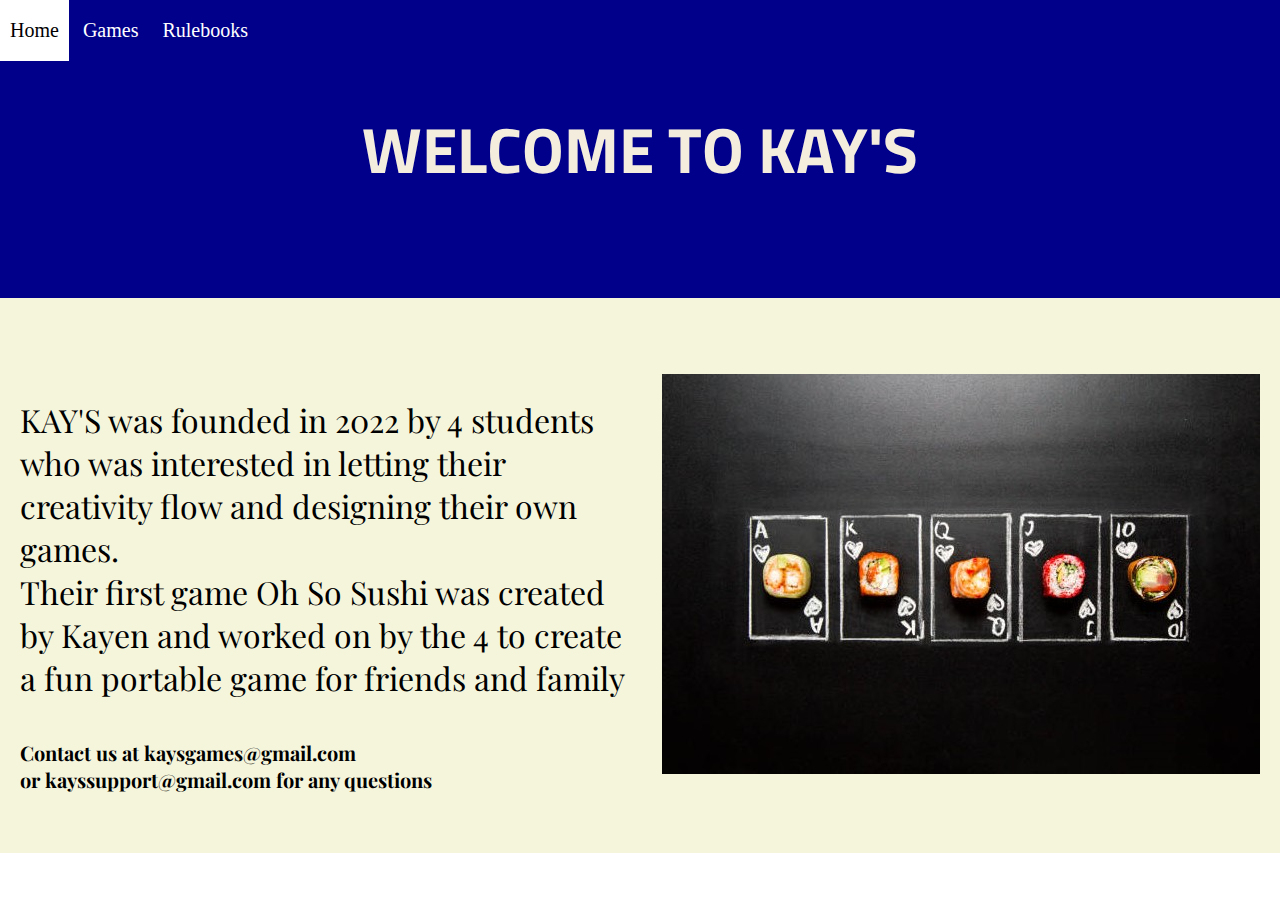
<file: index.html>
<!DOCTYPE html>
<html lang="en">

<head>
	<title>ASG1</title>
	<meta charset="UTF-8">
	<link rel="stylesheet" href="stylesheet.css">
	<link rel="preconnect" href="https://fonts.googleapis.com">

	<div class="fonts">
		<link rel="preconnect" href="https://fonts.googleapis.com">
		<link rel="preconnect" href="https://fonts.gstatic.com" crossorigin>
		<link href="https://fonts.googleapis.com/css2?family=Titillium+Web:ital,wght@1,700&display=swap"
			rel="stylesheet">
		<link rel="preconnect" href="https://fonts.gstatic.com" crossorigin>
		<link
			href="https://fonts.googleapis.com/css2?family=Oswald:wght@300&family=Playfair+Display:ital,wght@1,500&family=Roboto+Mono:wght@300&display=swap"
			rel="stylesheet">
	</div>

</head>

<body>
	<div class="box-area">
		<header>
			<nav>
				<a href="index.html">Home</a>
				<a href="games.html">Games</a>
				<a href="rb.html">Rulebooks</a>
			</nav>
		</header>
	</div>

	<div>
		<h1>WELCOME TO KAY'S</h1>
	</div>

	<div class="box1">

		<div class="text">
			<p>
				KAY'S was founded in 2022 by 4 students who was interested in letting their creativity flow
				and designing their own games. <br>Their first game Oh So Sushi was created by Kayen and worked
				on by the 4 to create a fun portable game for friends and family
			</p>
			<h5> Contact us at kaysgames@gmail.com <br> or kayssupport@gmail.com for any questions</h5>
		</div>
		<div class="image">
			<img src="image/sushicard.jpg" alt="Sushi Cards">
		</div>
	</div>



</body>

</html>
</file>
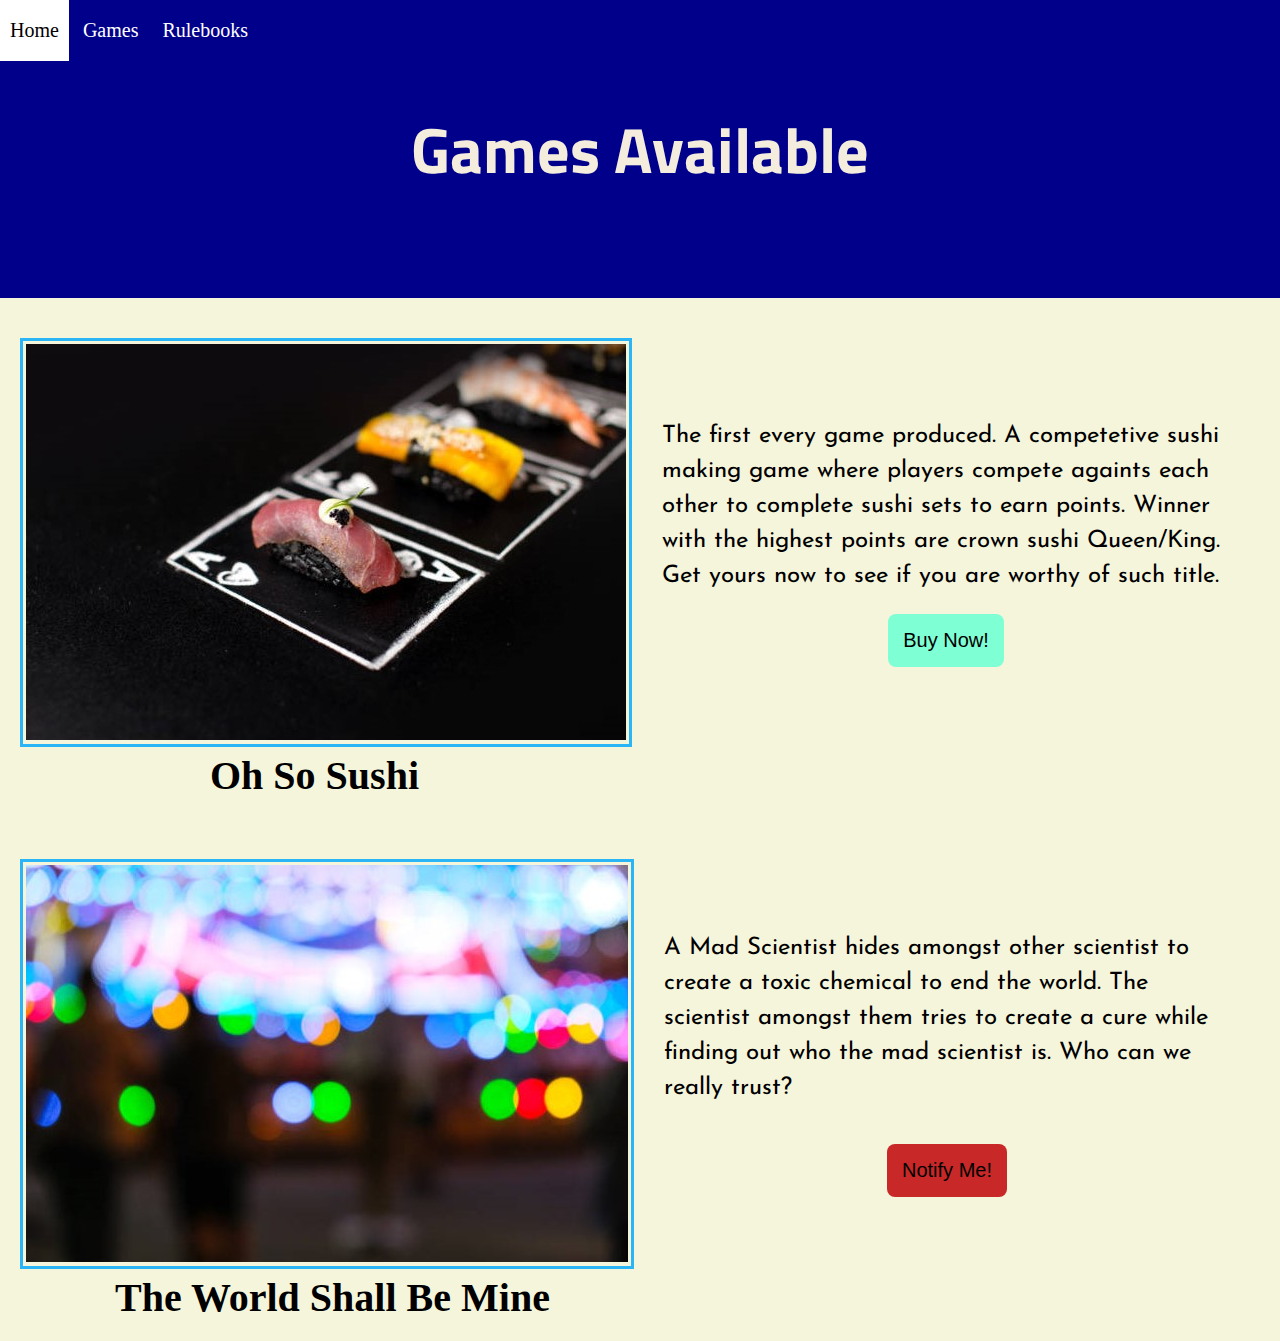
<file: games.html>
<!DOCTYPE html>
<html>
<meta charset="utf-8">
<meta name="viewport" content="width=device-width, initial-scale=1">

<head>
    <link rel="stylesheet" href="stylesheet.css" type="text/css">
    <div class="fonts">
        <link rel="preconnect" href="https://fonts.googleapis.com">
        <link rel="preconnect" href="https://fonts.gstatic.com" crossorigin>
        <link
            href="https://fonts.googleapis.com/css2?family=Josefin+Sans:ital@1&family=Titillium+Web:ital,wght@1,700&display=swap"
            rel="stylesheet">
    </div>
</head>

<body>
    <div class="box-area">
        <header>
            <nav>
                <a href="index.html">Home</a>
                <a href="games.html">Games</a>
                <a href="rb.html">Rulebooks</a>
            </nav>
        </header>
    </div>
    <div>
        <h1>Games Available</h1>
    </div>
    <div class="box2">
        <div class="image">
            <img src="image/sushigame.jpg" alt="Sushi Game Picture">
        </div>
        <div class="box2-5">
            <div class="text">
                <p>
                    The first every game produced. A competetive sushi making game where players
                    compete againts each other to complete sushi sets to earn points. Winner with
                    the highest points are crown sushi Queen/King. Get yours now to see if you are
                    worthy of such title.
                </p>
            </div>

            <div class="but">
                <button type="button">Buy Now!</button>
            </div>
        </div>

    </div>

    <div class="OSS">
        <h4>Oh So Sushi</h4>
    </div>

    <div class="box3">
        <div class="image">
            <img src="image/blurred.jpg" alt="game coming soon">
        </div>
        <div class="box3-5">
            <div class="text">
                <p>
                    A Mad Scientist hides amongst other scientist to create a toxic chemical to end the world.
                    The scientist amongst them tries to create a cure while finding out who the mad scientist is.
                    Who can we really trust?
                </p>
            </div>
            <br>
            <div class="ton">
                <button type="button">Notify Me!</button>
            </div>
        </div>

    </div>
    <div class="MS">
        <h4>The World Shall Be Mine</h4>
    </div>
</body>
</file>
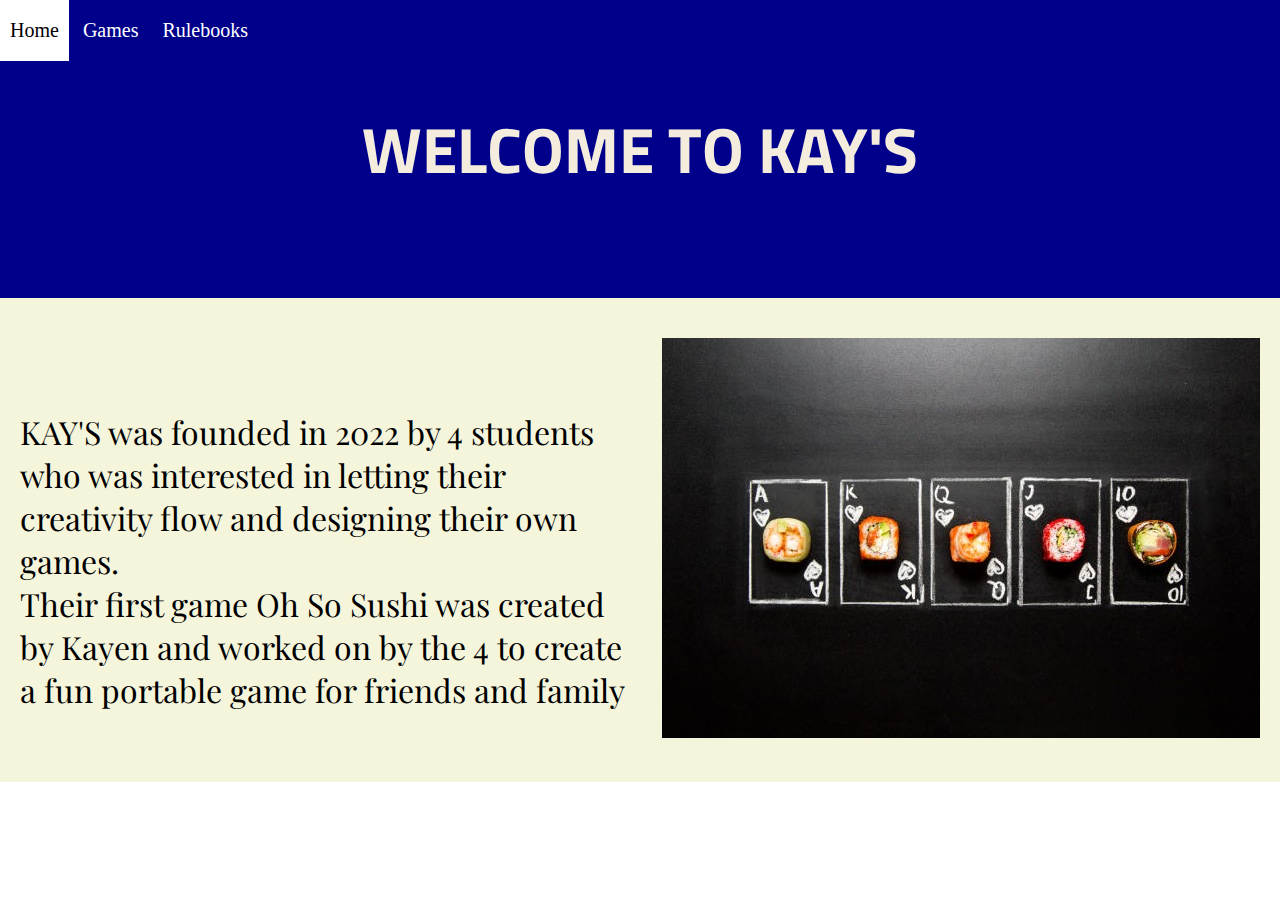
<file: nav.html>
<!DOCTYPE html>
<html lang="en">

<head>
	<title>ASG1</title>
	<meta charset="UTF-8">
	<link rel="stylesheet" href="stylesheet.css">
	<link rel="preconnect" href="https://fonts.googleapis.com">

	<div class="fonts">
		<link rel="preconnect" href="https://fonts.googleapis.com">
		<link rel="preconnect" href="https://fonts.gstatic.com" crossorigin>
		<link href="https://fonts.googleapis.com/css2?family=Titillium+Web:ital,wght@1,700&display=swap"
			rel="stylesheet">
		<link rel="preconnect" href="https://fonts.gstatic.com" crossorigin>
		<link
			href="https://fonts.googleapis.com/css2?family=Oswald:wght@300&family=Playfair+Display:ital,wght@1,500&family=Roboto+Mono:wght@300&display=swap"
			rel="stylesheet">
	</div>

</head>

<body>
	<div class="box-area">
		<header>
			<nav>
				<a href="nav.html">Home</a>
				<a href="games.html">Games</a>
				<a href="rb.html">Rulebooks</a>
			</nav>
		</header>
	</div>

	<div>
		<h1>WELCOME TO KAY'S</h1>
	</div>

	<div class="box1">

		<div class="text">
			<p>
				KAY'S was founded in 2022 by 4 students who was interested in letting their creativity flow
				and designing their own games. <br>Their first game Oh So Sushi was created by Kayen and worked
				on by the 4 to create a fun portable game for friends and family
			</p>
		</div>
		<div class="image">
			<img src="sushicard.jpg" alt="Sushi Cards">
		</div>
	</div>



</body>

</html>
</file>
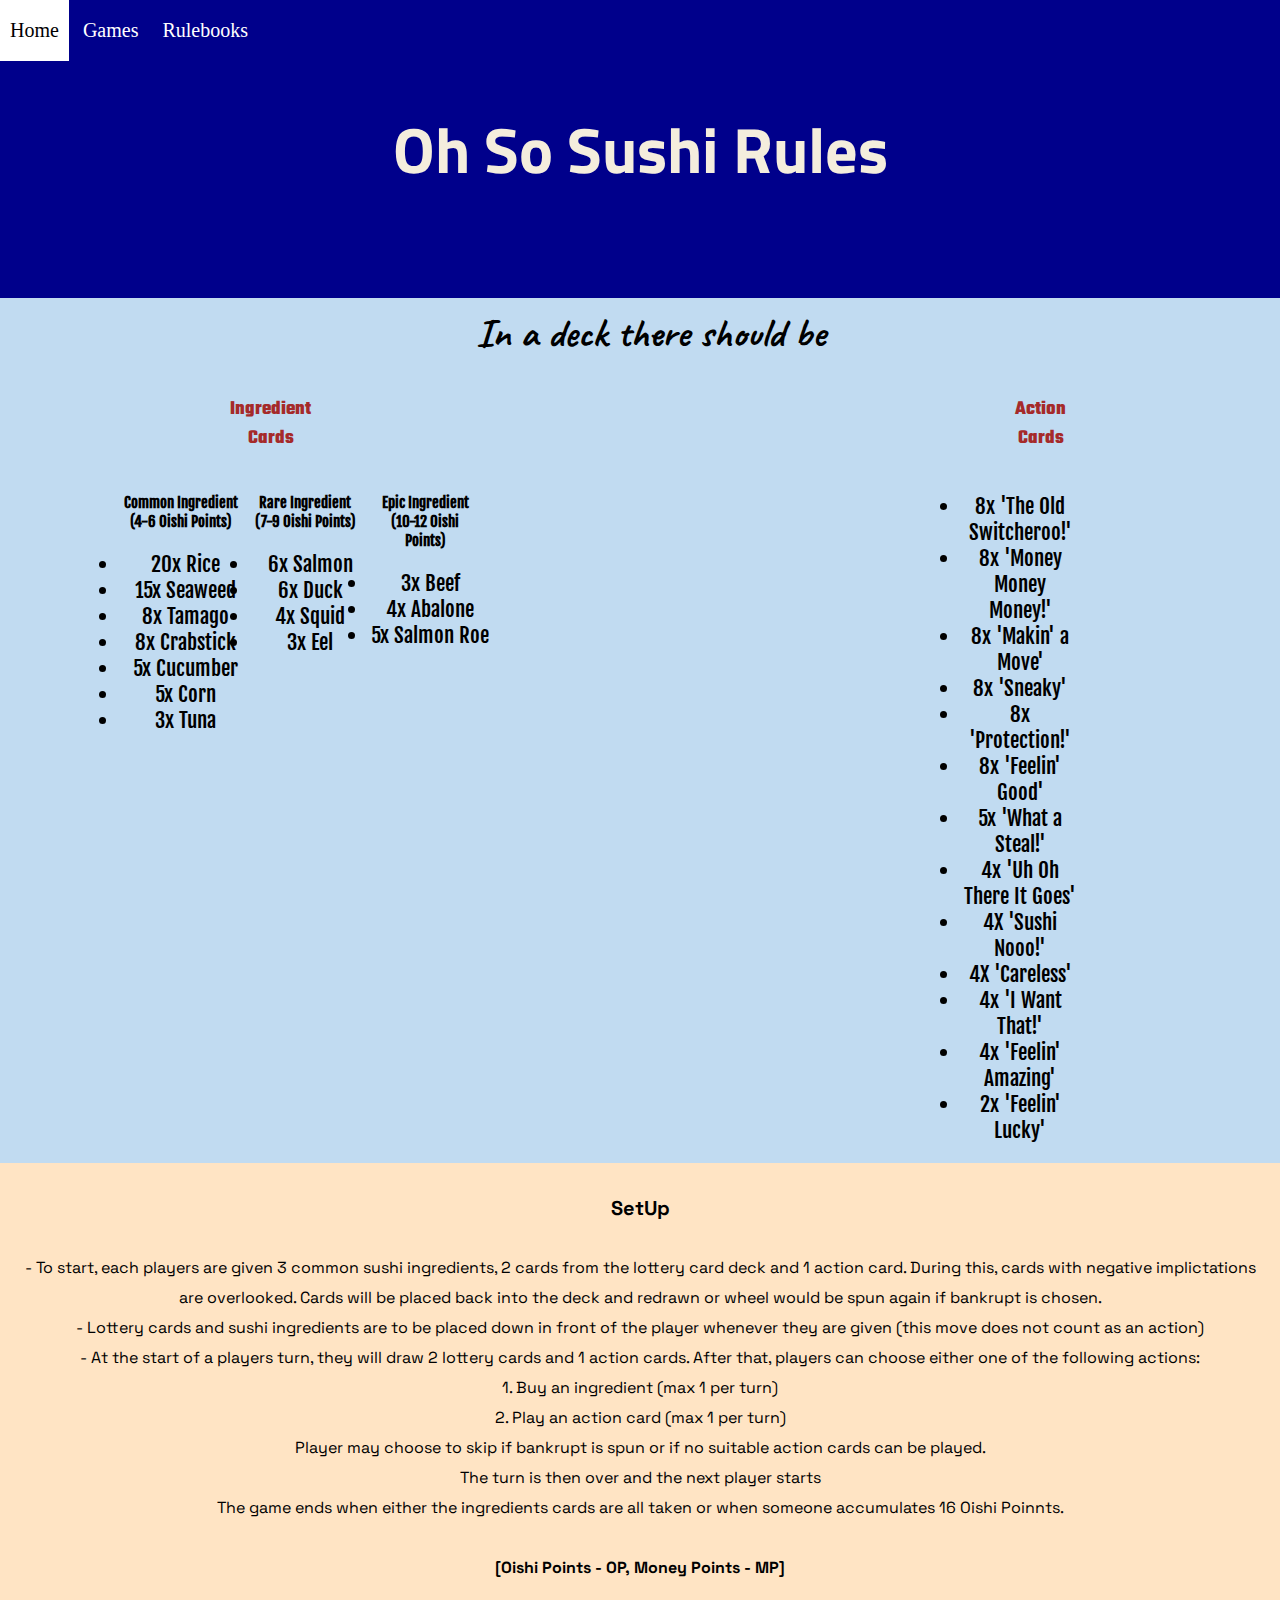
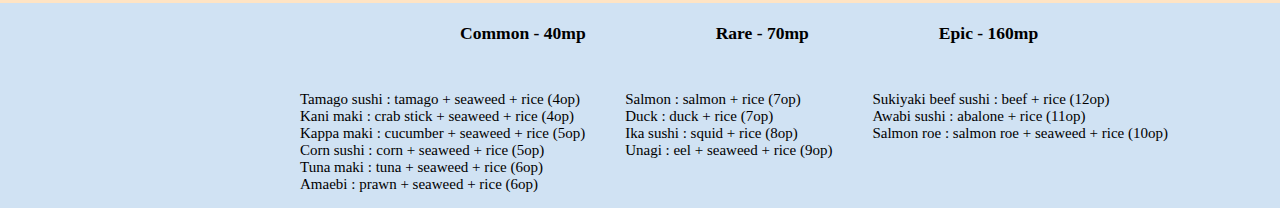
<file: rb.html>
<html>
<meta charset="utf-8">
<meta name="viewport" content="width=device-width, initial-scale=1">

<head>
    <link rel="stylesheet" href="stylesheet.css" type="text/css">
    <div class="fonts">
        <div class="fonts">
            <link rel="preconnect" href="https://fonts.googleapis.com">
            <link rel="preconnect" href="https://fonts.gstatic.com" crossorigin>
            <link href="https://fonts.googleapis.com/css2?family=Titillium+Web:ital,wght@1,700&display=swap"
                rel="stylesheet">
            <link rel="preconnect" href="https://fonts.googleapis.com">
            <link rel="preconnect" href="https://fonts.gstatic.com" crossorigin>
            <link href="https://fonts.googleapis.com/css2?family=Fjalla+One&display=swap" rel="stylesheet">
            <link rel="preconnect" href="https://fonts.googleapis.com">
            <link rel="preconnect" href="https://fonts.gstatic.com" crossorigin>
            <link href="https://fonts.googleapis.com/css2?family=Teko:wght@300&display=swap" rel="stylesheet">
            <link rel="preconnect" href="https://fonts.googleapis.com">
            <link rel="preconnect" href="https://fonts.gstatic.com" crossorigin>
            <link href="https://fonts.googleapis.com/css2?family=Caveat:wght@500&display=swap" rel="stylesheet">
            <link rel="preconnect" href="https://fonts.googleapis.com">
            <link rel="preconnect" href="https://fonts.gstatic.com" crossorigin>
            <link href="https://fonts.googleapis.com/css2?family=Space+Grotesk:wght@500&display=swap" rel="stylesheet">
        </div>
</head>

<body>
    <div class="box-area">
        <header>
            <nav>
                <a href="index.html">Home</a>
                <a href="games.html">Games</a>
                <a href="rb.html">Rulebooks</a>
            </nav>
        </header>
    </div>
    <div>
        <h1>Oh So Sushi Rules</h1>
    </div>
    <div class="ingdeck">
        <h2>In a deck there should be</h2>
        <br>
        <div class="card">
            <div class="ingcard">
                <h5>Ingredient Cards</h5>
            </div>
            <div class="actcards">
                <h5>Action Cards</h5>
            </div>

        </div>
        <ul>
            <div class="ing">
                <div class="com">
                    <h6>Common Ingredient (4-6 Oishi Points)</h6>
                    <li>20x Rice</li>
                    <li>15x Seaweed</li>
                    <li>8x Tamago</li>
                    <li>8x Crabstick</li>
                    <li>5x Cucumber</li>
                    <li>5x Corn</li>
                    <li>3x Tuna</li>
                </div>

                <div class="rare">
                    <h6>Rare Ingredient (7-9 Oishi Points)</h6>
                    <li>6x Salmon</li>
                    <li>6x Duck</li>
                    <li>4x Squid</li>
                    <li>3x Eel</li>
                </div>

                <div class="epic">
                    <h6>Epic Ingredient (10-12 Oishi Points)</h6>
                    <li>3x Beef</li>
                    <li>4x Abalone</li>
                    <li>5x Salmon Roe</li>
                </div>

            </div>

            <div class="actcard">
                <li>8x 'The Old Switcheroo!'</li>
                <li>8x 'Money Money Money!'</li>
                <li>8x 'Makin' a Move'</li>
                <li>8x 'Sneaky'</li>
                <li>8x 'Protection!'</li>
                <li>8x 'Feelin' Good'</li>
                <li>5x 'What a Steal!'</li>
                <li>4x 'Uh Oh There It Goes'</li>
                <li>4X 'Sushi Nooo!'</li>
                <li>4X 'Careless'</li>
                <li>4x 'I Want That!'</li>
                <li>4x 'Feelin' Amazing'</li>
                <li>2x 'Feelin' Lucky'</li>
            </div>

        </ul>
    </div>


    <div class="setup">
        <br>
        <h5>SetUp</h5>
        <br>
        <p>- To start, each players are given 3 common sushi ingredients, 2 cards from the lottery card deck and 1
            action
            card.
            During this, cards with negative implictations are overlooked. Cards will be placed back into the deck and
            redrawn or wheel would be
            spun again if bankrupt is chosen.
            <br>- Lottery cards and sushi ingredients are to be placed down in front of the player whenever they are
            given
            (this move does not count
            as an action)
            <br>- At the start of a players turn, they will draw 2 lottery cards and 1 action cards. After that, players
            can
            choose either one of
            the following actions:
            <br> 1. Buy an ingredient (max 1 per turn)
            <br> 2. Play an action card (max 1 per turn)
            <br> Player may choose to skip if bankrupt is spun or if no suitable action cards can be played.
            <br> The turn is then over and the next player starts
            <br> The game ends when either the ingredients cards are all taken or when someone accumulates 16 Oishi
            Poinnts.
        </p>
        <br>
        <h4>[Oishi Points - OP, Money Points - MP]</h4>
    </div>

    <div class="menu">
        <p>
        <div class="na">
            <br>
            <h3>Common - 40mp</h3>
            <br>
            <h3>Rare - 70mp</h3>
            <br>
            <h3>Epic - 160mp</h3>
        </div>

        <div class="mn">
            <div>
                <br>Tamago sushi : tamago + seaweed + rice (4op)
                <br>Kani maki : crab stick + seaweed + rice (4op)
                <br> Kappa maki : cucumber + seaweed + rice (5op)
                <br>Corn sushi : corn + seaweed + rice (5op)
                <br>Tuna maki : tuna + seaweed + rice (6op)
                <br>Amaebi : prawn + seaweed + rice (6op)
            </div>

            <div>
                <br>Salmon : salmon + rice (7op)
                <br>Duck : duck + rice (7op)
                <br>Ika sushi : squid + rice (8op)
                <br>Unagi : eel + seaweed + rice (9op)
            </div>


            <div>
                <br>Sukiyaki beef sushi : beef + rice (12op)
                <br>Awabi sushi : abalone + rice (11op)
                <br>Salmon roe : salmon roe + seaweed + rice (10op)
            </div>
        </div>


        </p>
    </div>

</body>
</file>
<file: stylesheet.css>
@charset "UTF-8";
/* CSS Document */

* {
	margin: 0;
	padding: 0;
}

body {
	text-align: center;
}

.box1 .text {
	padding-right: 20px;
	padding-bottom: 20px;
	font-family: 'Playfair Display', serif;
}

header {
	width: 100%;
	height: 60px;
	background-color: darkblue;
	position: fixed;
	float: left;
}

nav {
	float: left;
	line-height: 60px;
}

nav a {
	text-decoration: none;
	font-size: 20px;
	color: white;
	padding: 20px 10px;
}

nav a:hover {
	background-color: white;
	color: black;
}

/*index.html*/
h1 {
	color: rgb(244, 237, 221);
	background-color: darkblue;
	padding-top: 100px;
	padding-bottom: 100px;
	font-size: 400%;
	font-family: 'Titillium Web', sans-serif;
}

.box1 {
	display: flex;
	align-items: center;
	padding-top: 40px;
	padding-bottom: 40px;
	padding-right: 20px;
	padding-left: 20px;
	background-color: beige;
}

.box1 .image {
	text-align: right;
}

.box1 .text {
	text-align: left;
	justify-content: center;
	flex: 50%;
	font-size: 200%;
	padding-top: 60px;

}

.box1 .text h5 {
	font-size: 20px;
	padding-top: 40px;
}

/*games.html*/
.OSS h4 {
	text-align: left;
	padding-left: 210px;
	padding-bottom: 20px;
	font-size: 40px;
	background-color: beige;
}

.MS {
	text-align: left;
	padding-left: 115px;
	padding-bottom: 20px;
	font-size: 40px;
	background-color: beige;
}

.box2,
.box3 {
	display: flex;
	align-items: center;
	padding-top: 40px;
	padding-bottom: 5px;
	padding-right: 20px;
	padding-left: 20px;
	background-color: beige;
}

.box2 .image,
.box3 .image {
	text-align: left;
	padding-top: 3px;
	padding-left: 3px;
	padding-right: 3px;
	border: 3px solid rgb(41, 181, 246);
}

.box2 .text,
.box3 .text {
	text-align: left;
	justify-content: center;
	font-family: 'Josefin Sans', sans-serif;
	flex: 50%;
	font-size: 150%;
	padding-left: 30px;
	padding-right: 30px;
	padding-bottom: 20px;
	line-height: 35px;
	font-family: 'Josefin Sans', sans-serif;
}

.but button {
	font-size: 20px;
	background-color: aquamarine;
	padding: 15px;
	border: none;
	border-radius: 8px;
}

.ton button {
	font-size: 20px;
	background-color: rgb(200, 40, 40);
	padding: 15px;
	border: none;
	border-radius: 8px;
}

button:hover {
	background-color: lightgray;
}

/*rb.html*/
.ingdeck {
	display: flex;
	flex-direction: column;
	background-color: rgb(193, 219, 241);
	padding-top: 10px;
	padding-left: 20px;
	align-items: center;
	font-size: 15px;
}

.ingdeck h2 {
	font-family: 'Caveat', cursive;
	font-size: 40px;
}

.ingdeck ul {
	display: flex;
	padding-top: 20px;
	padding-bottom: 20px;
	padding-right: 200px;
	padding-left: 100px;
	font-family: 'Fjalla One', sans-serif;
	font-size: 21px;
}

.ingdeck ul h6 {
	font-size: 15px;
	padding-bottom: 20px;
	padding-right: 10px;
}

.card {
	display: flex;
	flex-direction: row;
	text-align: center;
	font-size: 45px;
	color: brown;
	padding: 20px 210px 20px 210px;
	font-family: 'Teko', sans-serif;
}

.card .ingcard {
	padding-right: 350px;
}

.card .actcards {
	padding-left: 350px;
}

/*.ingdeck ul .com,
.rare,
.epic {
	padding: 36px 10px;
	margin-right: 40px;
}*/

.ing {
	display: flex;
	flex-direction: row;
	padding-right: 230px;
}

.ingdeck ul .actcard {
	padding-left: 240px;
}

.setup {
	display: flex;
	flex-direction: column;
	background-color: bisque;
	padding: 0px 20px 0px 20px;
	padding-bottom: 20px;
	line-height: 30px;
	font-family: 'Space Grotesk', sans-serif;
}

.menu {
	font-family: 'Klee One', cursive;
	font-size: 15px;
}

.menu .na {
	display: flex;
	flex-direction: row;
	text-align: center;
	padding: 10px 90px 10px 430px;
	background-color: rgb(208, 226, 243);
}

.menu h3 {
	padding: 10px 100px 10px 30px;
}

.menu .mn {
	display: flex;
	flex-direction: row;
	text-align: left;
	background-color: rgb(208, 226, 243);
	padding: 10px 15px 5px 300px;

}

.menu .mn div {
	padding: 0px 40px 10px 0px;
}

h5 {
	font-size: 20px;
}

/* MEDIA QUERY */

@media screen and (max-width: 768px) {

	.box1,
	.box2,
	.box3 {
		display: flex;
		flex-direction: column;
	}

	.box2-5,
	.box3-5 {
		padding-top: 20px;
	}

	.OOS,
	.MS {
		padding-top: 20px;
	}

	.ingdeck,
	.setup,
	.menu {
		display: flex;
		flex-direction: column;
	}

	.card {
		display: none;
	}

	.ingdeck ul {
		display: flex;
		flex-direction: column;
	}

	.ing {
		flex-direction: column;
		text-align: center;
		margin-left: 100px;
		padding-left: 300px;
		padding-bottom: 30px;
	}

	.actcard {
		flex-direction: column;
		text-align: center;
		margin-right: 30px;
	}

	.menu .na {
		flex-direction: row;
		text-align: left;
	}
}
</file>
